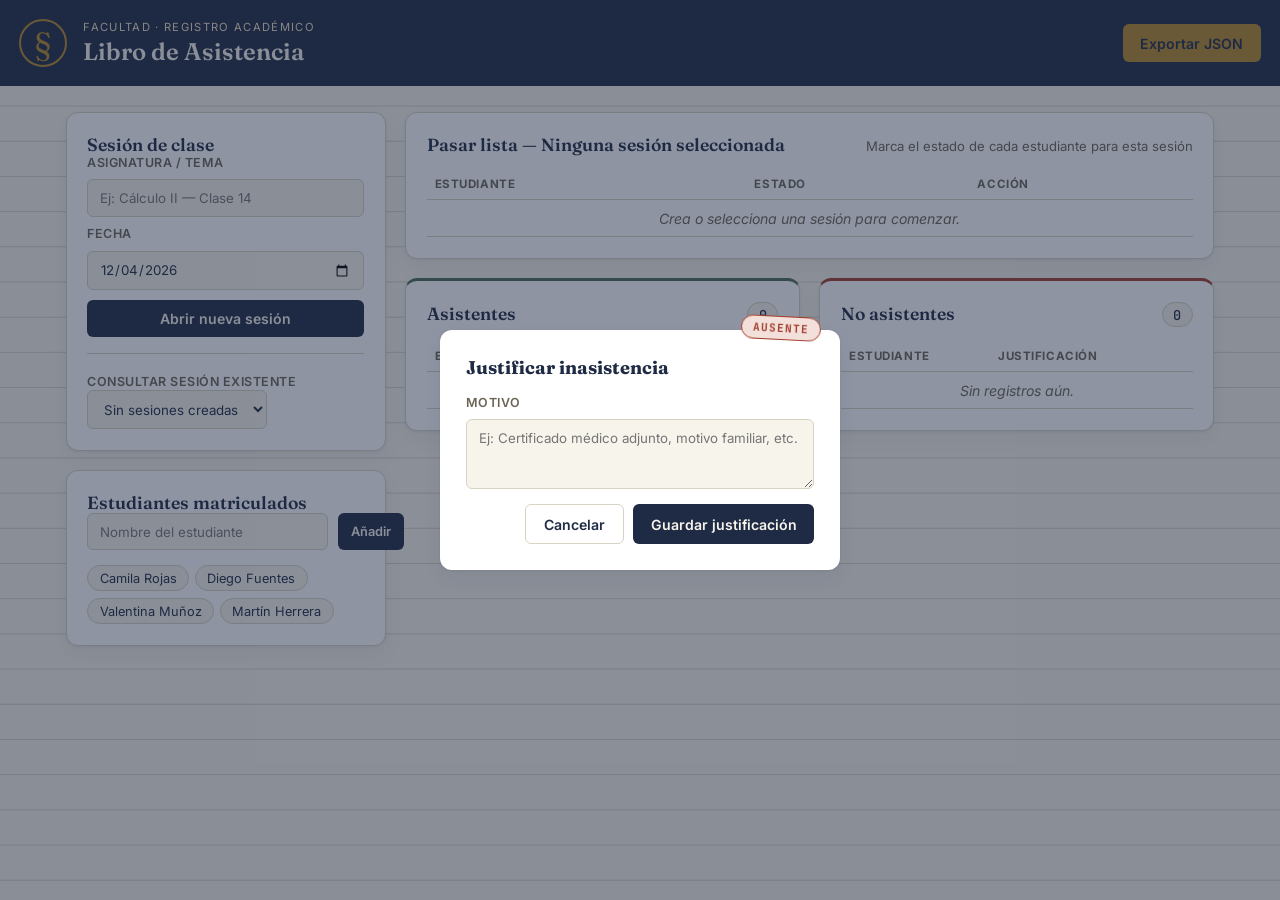
<file: fullstack II/app de asistencia cloude/index.html>
<!DOCTYPE html>
<html lang="es">
<head>
  <meta charset="UTF-8">
  <meta name="viewport" content="width=device-width, initial-scale=1.0">
  <title>Libro de Asistencia | Universidad</title>
  <link rel="preconnect" href="https://fonts.googleapis.com">
  <link href="https://fonts.googleapis.com/css2?family=Fraunces:opsz,wght@9..144,500;9..144,700&family=Inter:wght@400;500;600;700&family=JetBrains+Mono:wght@500&display=swap" rel="stylesheet">
  <link rel="stylesheet" href="styles.css">
</head>
<body>

  <!-- ===================== MASTHEAD ===================== -->
  <header class="masthead">
    <div class="masthead__mark" aria-hidden="true">§</div>
    <div class="masthead__text">
      <p class="masthead__eyebrow">Facultad · Registro académico</p>
      <h1 class="masthead__title">Libro de Asistencia</h1>
    </div>
    <button id="btn-exportar" class="btn btn--gold">
      <span>Exportar JSON</span>
    </button>
  </header>

  <main class="layout">

    <!-- ===================== PANEL LATERAL: SESIONES Y ROSTER ===================== -->
    <aside class="panel">

      <section class="card">
        <h2 class="card__title">Sesión de clase</h2>

        <form id="form-sesion" class="form">
          <label class="form__label" for="input-sesion-nombre">Asignatura / tema</label>
          <input id="input-sesion-nombre" class="form__input" type="text" placeholder="Ej: Cálculo II — Clase 14" required>

          <label class="form__label" for="input-sesion-fecha">Fecha</label>
          <input id="input-sesion-fecha" class="form__input" type="date" required>

          <button type="submit" class="btn btn--ink btn--block">Abrir nueva sesión</button>
        </form>

        <div class="divider"></div>

        <label class="form__label" for="select-sesion">Consultar sesión existente</label>
        <select id="select-sesion" class="form__input"></select>
      </section>

      <section class="card">
        <h2 class="card__title">Estudiantes matriculados</h2>

        <form id="form-estudiante" class="form form--inline">
          <input id="input-estudiante-nombre" class="form__input" type="text" placeholder="Nombre del estudiante" required>
          <button type="submit" class="btn btn--ink btn--sm">Añadir</button>
        </form>

        <ul id="lista-estudiantes" class="chip-list"></ul>
      </section>

    </aside>

    <!-- ===================== CONTENIDO PRINCIPAL ===================== -->
    <section class="content">

      <section class="card">
        <div class="card__header">
          <h2 class="card__title">Pasar lista — <span id="sesion-actual-label">Ninguna sesión seleccionada</span></h2>
          <p class="card__subtitle">Marca el estado de cada estudiante para esta sesión</p>
        </div>

        <div class="table-wrapper">
          <table class="table" id="tabla-lista">
            <thead>
              <tr>
                <th>Estudiante</th>
                <th>Estado</th>
                <th>Acción</th>
              </tr>
            </thead>
            <tbody id="tabla-lista-body">
              <tr><td colspan="3" class="table__empty">Crea o selecciona una sesión para comenzar.</td></tr>
            </tbody>
          </table>
        </div>
      </section>

      <div class="summary-grid">

        <section class="card card--sage">
          <div class="card__header">
            <h2 class="card__title">Asistentes</h2>
            <span class="count-badge" id="count-asistentes">0</span>
          </div>
          <div class="table-wrapper">
            <table class="table">
              <thead><tr><th>Estudiante</th><th>Hora</th></tr></thead>
              <tbody id="tabla-asistentes-body">
                <tr><td colspan="2" class="table__empty">Sin registros aún.</td></tr>
              </tbody>
            </table>
          </div>
        </section>

        <section class="card card--rust">
          <div class="card__header">
            <h2 class="card__title">No asistentes</h2>
            <span class="count-badge" id="count-ausentes">0</span>
          </div>
          <div class="table-wrapper">
            <table class="table">
              <thead><tr><th>Estudiante</th><th>Justificación</th><th></th></tr></thead>
              <tbody id="tabla-ausentes-body">
                <tr><td colspan="3" class="table__empty">Sin registros aún.</td></tr>
              </tbody>
            </table>
          </div>
        </section>

      </div>

    </section>

  </main>

  <!-- ===================== MODAL: JUSTIFICAR INASISTENCIA ===================== -->
  <div class="modal-overlay" id="modal-overlay" hidden>
    <div class="modal">
      <div class="modal__stamp" aria-hidden="true">AUSENTE</div>
      <h3 class="modal__title">Justificar inasistencia</h3>
      <p class="modal__student" id="modal-student-name"></p>

      <form id="form-justificar" class="form">
        <label class="form__label" for="input-justificacion">Motivo</label>
        <textarea id="input-justificacion" class="form__input form__textarea" rows="3" placeholder="Ej: Certificado médico adjunto, motivo familiar, etc." required></textarea>
        <div class="modal__actions">
          <button type="button" id="btn-cancelar-justificacion" class="btn btn--ghost">Cancelar</button>
          <button type="submit" class="btn btn--ink">Guardar justificación</button>
        </div>
      </form>
    </div>
  </div>

  <script src="app.js"></script>
</body>
</html>
</file>
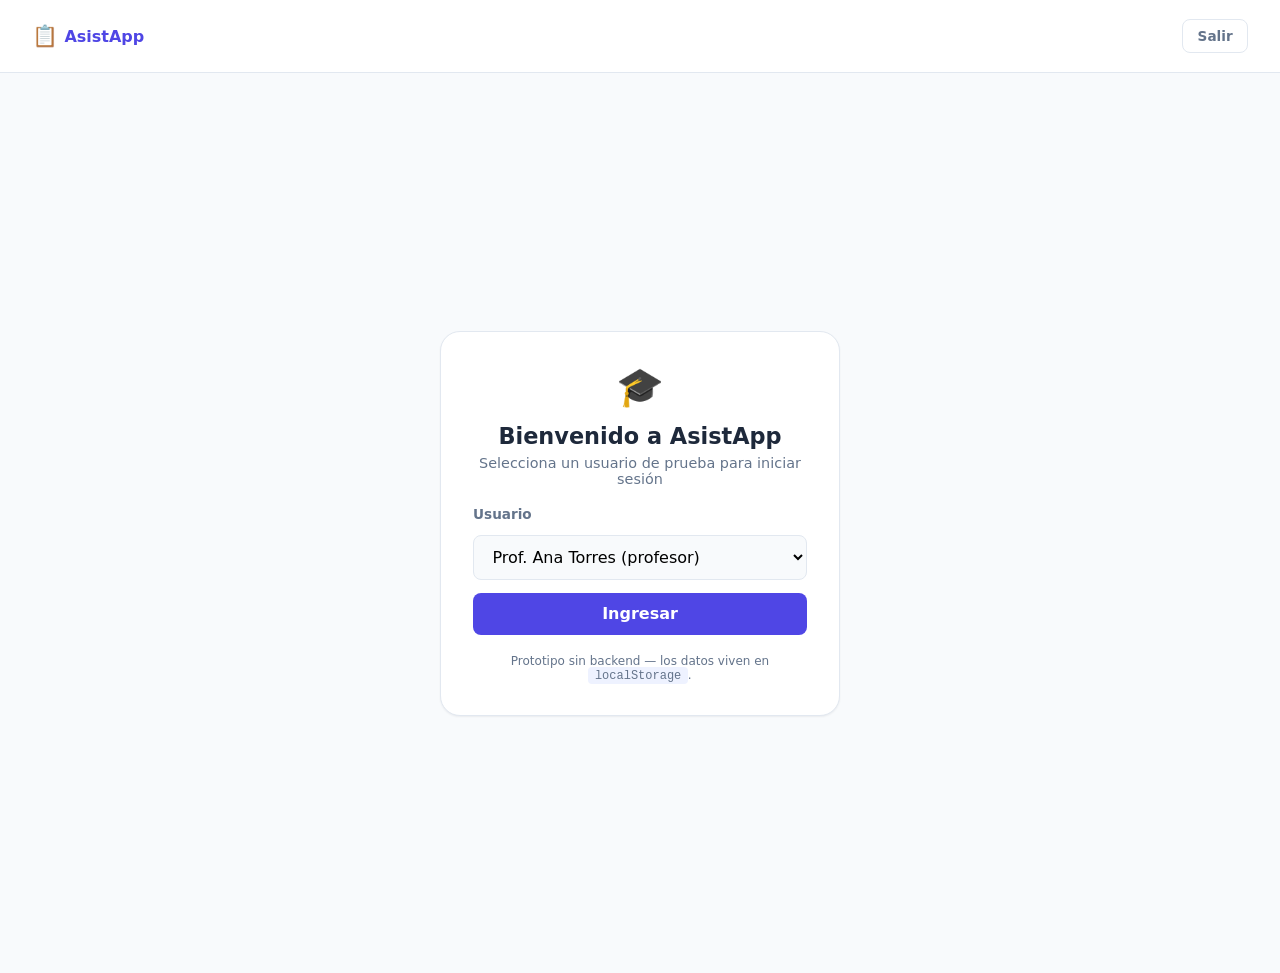
<file: fullstack II/app de asistencia gemini/index.html>
<!DOCTYPE html>
<html lang="es">
<head>
  <meta charset="UTF-8">
  <meta name="viewport" content="width=device-width, initial-scale=1.0">
  <title>AsistApp | Registro de Asistencia</title>
  <link rel="stylesheet" href="styles.css">
</head>
<body>

  <header class="app-header" id="app-header" hidden>
    <div class="app-header__brand">
      <span class="app-header__logo">📋</span>
      <span class="app-header__title">AsistApp</span>
    </div>
    <div class="app-header__user">
      <span id="user-name-label"></span>
      <button id="btn-logout" class="btn btn--ghost btn--sm">Salir</button>
    </div>
  </header>

  <main id="app-main">

    <!-- ================= VISTA: LOGIN ================= -->
    <section id="view-login" class="view view--centered">
      <div class="card card--auth">
        <div class="card__icon">🎓</div>
        <h1 class="card__title">Bienvenido a AsistApp</h1>
        <p class="card__subtitle">Selecciona un usuario de prueba para iniciar sesión</p>

        <form id="form-login" class="form">
          <label class="form__label" for="select-usuario">Usuario</label>
          <select id="select-usuario" class="form__input" required></select>

          <button type="submit" class="btn btn--primary btn--block">Ingresar</button>
        </form>

        <p class="card__hint">Prototipo sin backend — los datos viven en <code>localStorage</code>.</p>
      </div>
    </section>

    <!-- ================= VISTA: PROFESOR ================= -->
    <section id="view-profesor" class="view" hidden>
      <div class="view__inner">

        <div class="grid-panel">

          <!-- Crear sesión -->
          <div class="card">
            <h2 class="card__heading">Nueva sesión de clase</h2>
            <form id="form-nueva-clase" class="form">
              <label class="form__label" for="input-nombre-clase">Nombre de la clase</label>
              <input id="input-nombre-clase" class="form__input" type="text" placeholder="Ej: Matemática III" required>
              <button type="submit" class="btn btn--primary btn--block">Generar sesión y PIN</button>
            </form>
          </div>

          <!-- Sesión activa -->
          <div class="card card--pin" id="card-sesion-activa" hidden>
            <h2 class="card__heading">Sesión activa</h2>
            <p class="sesion-nombre" id="sesion-activa-nombre"></p>
            <div class="pin-display" id="pin-display">------</div>
            <p class="pin-hint">Comparte este PIN con tus alumnos</p>
            <button id="btn-cerrar-sesion-clase" class="btn btn--danger btn--block btn--sm">Cerrar sesión de clase</button>
          </div>

        </div>

        <div class="card">
          <h2 class="card__heading">Alumnos y asistencia</h2>
          <div class="table-wrapper">
            <table class="table" id="tabla-alumnos">
              <thead>
                <tr>
                  <th>Alumno</th>
                  <th>Estado en sesión activa</th>
                  <th>Hora de registro</th>
                </tr>
              </thead>
              <tbody id="tabla-alumnos-body"></tbody>
            </table>
          </div>
        </div>

      </div>
    </section>

    <!-- ================= VISTA: ALUMNO ================= -->
    <section id="view-alumno" class="view" hidden>
      <div class="view__inner">

        <div class="card card--auth">
          <h2 class="card__heading">Registrar asistencia</h2>
          <p class="card__subtitle">Ingresa el PIN que te compartió tu profesor</p>
          <form id="form-registrar-pin" class="form form--pin">
            <input id="input-pin" class="form__input form__input--pin" type="text" inputmode="numeric" maxlength="6" placeholder="000000" required>
            <button type="submit" class="btn btn--primary btn--block">Marcar asistencia</button>
          </form>
          <p id="mensaje-registro" class="mensaje" hidden></p>
        </div>

        <div class="card">
          <h2 class="card__heading">Mi historial de asistencia</h2>
          <div class="table-wrapper">
            <table class="table" id="tabla-historial">
              <thead>
                <tr>
                  <th>Clase</th>
                  <th>Fecha</th>
                  <th>Hora</th>
                </tr>
              </thead>
              <tbody id="tabla-historial-body"></tbody>
            </table>
          </div>
        </div>

      </div>
    </section>

  </main>

  <script src="app.js"></script>
</body>
</html>
</file>
<file: fullstack II/app de asistencia cloude/styles.css>
/* =====================================================================
   VARIABLES — Paleta "Libro de Asistencia"
===================================================================== */
:root {
  --ink: #1f2a44;
  --ink-soft: #3a4666;
  --paper: #f7f4ec;
  --paper-raised: #ffffff;
  --line: #d8d2c2;

  --gold: #b8892b;
  --gold-soft: #f1e3c6;

  --sage: #4c6b53;
  --sage-soft: #e3ecdf;

  --rust: #a13d2c;
  --rust-soft: #f3e0da;

  --text-muted: #6b6455;

  --font-display: 'Fraunces', Georgia, serif;
  --font-body: 'Inter', system-ui, sans-serif;
  --font-mono: 'JetBrains Mono', 'Courier New', monospace;

  --radius-sm: 6px;
  --radius-md: 12px;

  --shadow-card: 0 1px 3px rgba(31, 42, 68, 0.08), 0 8px 20px rgba(31, 42, 68, 0.05);
}

* { box-sizing: border-box; margin: 0; padding: 0; }

body {
  font-family: var(--font-body);
  background: var(--paper);
  color: var(--ink);
  min-height: 100vh;
  background-image:
    linear-gradient(var(--line) 1px, transparent 1px);
  background-size: 100% 2.2rem;
  background-attachment: local;
}

/* =====================================================================
   MASTHEAD
===================================================================== */
.masthead {
  display: flex;
  align-items: center;
  gap: 1rem;
  padding: 1.2rem 1.2rem;
  background: var(--ink);
  color: var(--paper);
  flex-wrap: wrap;
}

.masthead__mark {
  font-family: var(--font-display);
  font-size: 2rem;
  color: var(--gold);
  border: 2px solid var(--gold);
  border-radius: 50%;
  width: 3rem;
  height: 3rem;
  display: flex;
  align-items: center;
  justify-content: center;
  flex-shrink: 0;
}

.masthead__text { flex: 1; min-width: 200px; }

.masthead__eyebrow {
  font-size: 0.7rem;
  text-transform: uppercase;
  letter-spacing: 0.12em;
  color: var(--gold-soft);
  margin-bottom: 0.15rem;
}

.masthead__title {
  font-family: var(--font-display);
  font-weight: 600;
  font-size: 1.5rem;
}

/* =====================================================================
   LAYOUT
===================================================================== */
.layout {
  display: flex;
  flex-direction: column;
  gap: 1.2rem;
  padding: 1.2rem;
  max-width: 1200px;
  margin: 0 auto;
}

@media (min-width: 960px) {
  .layout {
    flex-direction: row;
    align-items: flex-start;
    padding: 1.6rem;
  }
  .panel { width: 320px; flex-shrink: 0; }
  .content { flex: 1; min-width: 0; }
}

.panel, .content {
  display: flex;
  flex-direction: column;
  gap: 1.2rem;
}

/* =====================================================================
   CARDS
===================================================================== */
.card {
  background: var(--paper-raised);
  border: 1px solid var(--line);
  border-radius: var(--radius-md);
  padding: 1.3rem;
  box-shadow: var(--shadow-card);
}

.card--sage { border-top: 3px solid var(--sage); }
.card--rust { border-top: 3px solid var(--rust); }

.card__header {
  display: flex;
  align-items: baseline;
  justify-content: space-between;
  gap: 0.6rem;
  margin-bottom: 0.9rem;
  flex-wrap: wrap;
}

.card__title {
  font-family: var(--font-display);
  font-weight: 600;
  font-size: 1.1rem;
}

.card__subtitle {
  font-size: 0.82rem;
  color: var(--text-muted);
  margin-top: 0.2rem;
}

.count-badge {
  font-family: var(--font-mono);
  font-weight: 500;
  font-size: 0.85rem;
  background: var(--paper);
  border: 1px solid var(--line);
  border-radius: 999px;
  padding: 0.15rem 0.65rem;
}

.divider {
  height: 1px;
  background: var(--line);
  margin: 1rem 0;
}

/* =====================================================================
   FORMS
===================================================================== */
.form { display: flex; flex-direction: column; gap: 0.6rem; }

.form--inline { flex-direction: row; align-items: stretch; }
.form--inline .form__input { flex: 1; }

.form__label {
  font-size: 0.78rem;
  font-weight: 600;
  color: var(--text-muted);
  text-transform: uppercase;
  letter-spacing: 0.04em;
}

.form__input,
.form__textarea {
  font-family: var(--font-body);
  padding: 0.6rem 0.75rem;
  border: 1px solid var(--line);
  border-radius: var(--radius-sm);
  background: var(--paper);
  color: var(--ink);
}

.form__input:focus,
.form__textarea:focus {
  outline: 2px solid var(--gold);
  outline-offset: 1px;
  background: var(--paper-raised);
}

.form__textarea { resize: vertical; }

/* =====================================================================
   BUTTONS
===================================================================== */
.btn {
  font-family: var(--font-body);
  font-weight: 600;
  font-size: 0.88rem;
  border: none;
  border-radius: var(--radius-sm);
  padding: 0.65rem 1.1rem;
  cursor: pointer;
  transition: transform 0.05s ease, filter 0.15s ease;
}

.btn:hover { filter: brightness(1.08); }
.btn:active { transform: scale(0.97); }
.btn:focus-visible { outline: 2px solid var(--gold); outline-offset: 2px; }

.btn--ink { background: var(--ink); color: var(--paper); }
.btn--gold { background: var(--gold); color: var(--ink); }
.btn--ghost { background: transparent; color: var(--ink); border: 1px solid var(--line); }

.btn--block { width: 100%; }
.btn--sm { padding: 0.5rem 0.8rem; font-size: 0.8rem; }

/* =====================================================================
   CHIP LIST (estudiantes)
===================================================================== */
.chip-list {
  list-style: none;
  display: flex;
  flex-wrap: wrap;
  gap: 0.4rem;
  margin-top: 0.9rem;
}

.chip {
  font-size: 0.8rem;
  background: var(--paper);
  border: 1px solid var(--line);
  border-radius: 999px;
  padding: 0.3rem 0.7rem;
}

/* =====================================================================
   TABLES
===================================================================== */
.table-wrapper { overflow-x: auto; }

.table {
  width: 100%;
  border-collapse: collapse;
  font-size: 0.88rem;
}

.table th {
  text-align: left;
  font-size: 0.72rem;
  text-transform: uppercase;
  letter-spacing: 0.05em;
  color: var(--text-muted);
  border-bottom: 1px solid var(--line);
  padding: 0.5rem 0.5rem;
  white-space: nowrap;
}

.table td {
  padding: 0.6rem 0.5rem;
  border-bottom: 1px solid var(--line);
  vertical-align: middle;
}

.table__empty {
  text-align: center;
  color: var(--text-muted);
  font-style: italic;
  padding: 1.2rem 0.5rem;
}

/* =====================================================================
   SELLO — estado de asistencia (elemento distintivo)
===================================================================== */
.stamp {
  display: inline-flex;
  align-items: center;
  justify-content: center;
  font-family: var(--font-mono);
  font-size: 0.68rem;
  font-weight: 600;
  letter-spacing: 0.06em;
  text-transform: uppercase;
  padding: 0.3rem 0.7rem;
  border-radius: 999px;
  border: 1.5px solid currentColor;
  transform: rotate(-2deg);
}

.stamp--presente { color: var(--sage); background: var(--sage-soft); }
.stamp--ausente { color: var(--rust); background: var(--rust-soft); }
.stamp--pendiente { color: var(--text-muted); background: var(--paper); border-style: dashed; }

/* =====================================================================
   TOGGLE ASISTENCIA (botones en tabla principal)
===================================================================== */
.attendance-toggle {
  display: inline-flex;
  gap: 0.4rem;
}

.toggle-btn {
  font-family: var(--font-body);
  font-size: 0.78rem;
  font-weight: 600;
  padding: 0.35rem 0.65rem;
  border-radius: var(--radius-sm);
  border: 1.5px solid var(--line);
  background: var(--paper-raised);
  color: var(--text-muted);
  cursor: pointer;
}

.toggle-btn:hover { border-color: var(--ink); color: var(--ink); }

.toggle-btn--active-presente {
  background: var(--sage);
  border-color: var(--sage);
  color: #fff;
}

.toggle-btn--active-ausente {
  background: var(--rust);
  border-color: var(--rust);
  color: #fff;
}

/* =====================================================================
   SUMMARY GRID
===================================================================== */
.summary-grid {
  display: grid;
  grid-template-columns: 1fr;
  gap: 1.2rem;
}

@media (min-width: 720px) {
  .summary-grid { grid-template-columns: 1fr 1fr; }
}

.link-btn {
  background: none;
  border: none;
  color: var(--ink-soft);
  font-size: 0.78rem;
  font-weight: 600;
  text-decoration: underline;
  cursor: pointer;
}

.justificacion-text {
  font-size: 0.82rem;
  color: var(--text-muted);
  font-style: italic;
}

/* =====================================================================
   MODAL
===================================================================== */
.modal-overlay {
  position: fixed;
  inset: 0;
  background: rgba(31, 42, 68, 0.5);
  display: flex;
  align-items: center;
  justify-content: center;
  padding: 1.2rem;
  z-index: 50;
}

.modal {
  background: var(--paper-raised);
  border-radius: var(--radius-md);
  padding: 1.6rem;
  max-width: 400px;
  width: 100%;
  position: relative;
  box-shadow: var(--shadow-card);
}

.modal__stamp {
  position: absolute;
  top: -14px;
  right: 1.2rem;
  font-family: var(--font-mono);
  font-size: 0.7rem;
  font-weight: 700;
  letter-spacing: 0.08em;
  color: var(--rust);
  background: var(--rust-soft);
  border: 1.5px solid var(--rust);
  border-radius: 999px;
  padding: 0.25rem 0.7rem;
  transform: rotate(3deg);
}

.modal__title {
  font-family: var(--font-display);
  font-size: 1.15rem;
  margin-bottom: 0.3rem;
}

.modal__student {
  color: var(--text-muted);
  font-size: 0.85rem;
  margin-bottom: 1rem;
}

.modal__actions {
  display: flex;
  justify-content: flex-end;
  gap: 0.6rem;
  margin-top: 0.4rem;
}

/* =====================================================================
   ACCESIBILIDAD
===================================================================== */
@media (prefers-reduced-motion: reduce) {
  * { transition: none !important; }
}
</file>
<file: fullstack II/app de asistencia gemini/styles.css>
/* ===================================================
   VARIABLES GLOBALES
=================================================== */
:root {
  --color-primary: #4f46e5;
  --color-primary-dark: #4338ca;
  --color-primary-light: #eef2ff;
  --color-success: #16a34a;
  --color-success-light: #dcfce7;
  --color-danger: #dc2626;
  --color-danger-light: #fee2e2;
  --color-bg: #f8fafc;
  --color-surface: #ffffff;
  --color-text: #1e293b;
  --color-text-muted: #64748b;
  --color-border: #e2e8f0;

  --font-base: 'Segoe UI', system-ui, -apple-system, Roboto, sans-serif;

  --radius-sm: 8px;
  --radius-md: 14px;
  --radius-lg: 20px;

  --shadow-sm: 0 1px 2px rgba(15, 23, 42, 0.06);
  --shadow-md: 0 8px 24px rgba(15, 23, 42, 0.08);

  --spacing-xs: 0.4rem;
  --spacing-sm: 0.8rem;
  --spacing-md: 1.2rem;
  --spacing-lg: 2rem;
}

/* ===================================================
   RESET BÁSICO
=================================================== */
* { box-sizing: border-box; margin: 0; padding: 0; }

body {
  font-family: var(--font-base);
  background: var(--color-bg);
  color: var(--color-text);
  min-height: 100vh;
  -webkit-font-smoothing: antialiased;
}

button, input, select { font-family: inherit; font-size: 1rem; }

/* ===================================================
   HEADER
=================================================== */
.app-header {
  display: flex;
  align-items: center;
  justify-content: space-between;
  padding: var(--spacing-sm) var(--spacing-md);
  background: var(--color-surface);
  border-bottom: 1px solid var(--color-border);
  position: sticky;
  top: 0;
  z-index: 10;
}

.app-header__brand {
  display: flex;
  align-items: center;
  gap: var(--spacing-xs);
  font-weight: 700;
  color: var(--color-primary);
}

.app-header__logo { font-size: 1.3rem; }

.app-header__user {
  display: flex;
  align-items: center;
  gap: var(--spacing-sm);
  font-size: 0.9rem;
  color: var(--color-text-muted);
}

/* ===================================================
   LAYOUT DE VISTAS
=================================================== */
.view {
  min-height: calc(100vh - 60px);
  padding: var(--spacing-md);
}

.view--centered {
  display: flex;
  align-items: center;
  justify-content: center;
  min-height: 100vh;
}

.view__inner {
  display: flex;
  flex-direction: column;
  gap: var(--spacing-md);
  max-width: 900px;
  margin: 0 auto;
}

.grid-panel {
  display: grid;
  grid-template-columns: 1fr;
  gap: var(--spacing-md);
}

@media (min-width: 700px) {
  .grid-panel { grid-template-columns: 1fr 1fr; }
}

/* ===================================================
   TARJETAS (CARDS)
=================================================== */
.card {
  background: var(--color-surface);
  border-radius: var(--radius-lg);
  box-shadow: var(--shadow-sm);
  padding: var(--spacing-lg);
  border: 1px solid var(--color-border);
}

.card--auth {
  max-width: 400px;
  width: 100%;
  text-align: center;
}

.card__icon { font-size: 2.4rem; margin-bottom: var(--spacing-sm); }

.card__title { font-size: 1.4rem; margin-bottom: var(--spacing-xs); }

.card__subtitle {
  color: var(--color-text-muted);
  font-size: 0.9rem;
  margin-bottom: var(--spacing-md);
}

.card__heading {
  font-size: 1.1rem;
  margin-bottom: var(--spacing-md);
}

.card__hint {
  margin-top: var(--spacing-md);
  font-size: 0.75rem;
  color: var(--color-text-muted);
}

.card__hint code {
  background: var(--color-primary-light);
  padding: 0.1rem 0.4rem;
  border-radius: 4px;
}

/* ===================================================
   TARJETA PIN (Profesor)
=================================================== */
.card--pin { text-align: center; }

.sesion-nombre {
  color: var(--color-text-muted);
  margin-bottom: var(--spacing-sm);
}

.pin-display {
  font-size: 2.6rem;
  font-weight: 800;
  letter-spacing: 0.4rem;
  color: var(--color-primary);
  background: var(--color-primary-light);
  border-radius: var(--radius-md);
  padding: var(--spacing-md);
  margin-bottom: var(--spacing-xs);
}

.pin-hint {
  font-size: 0.8rem;
  color: var(--color-text-muted);
  margin-bottom: var(--spacing-md);
}

/* ===================================================
   FORMULARIOS
=================================================== */
.form {
  display: flex;
  flex-direction: column;
  gap: var(--spacing-sm);
  text-align: left;
}

.form__label {
  font-size: 0.85rem;
  font-weight: 600;
  color: var(--color-text-muted);
}

.form__input {
  padding: 0.7rem 0.9rem;
  border: 1px solid var(--color-border);
  border-radius: var(--radius-sm);
  background: var(--color-bg);
  transition: border-color 0.15s ease;
}

.form__input:focus {
  outline: none;
  border-color: var(--color-primary);
  background: var(--color-surface);
}

.form--pin { align-items: center; }

.form__input--pin {
  text-align: center;
  font-size: 1.6rem;
  letter-spacing: 0.5rem;
  font-weight: 700;
  max-width: 220px;
}

/* ===================================================
   BOTONES
=================================================== */
.btn {
  border: none;
  border-radius: var(--radius-sm);
  padding: 0.7rem 1.2rem;
  font-weight: 600;
  cursor: pointer;
  transition: transform 0.05s ease, background 0.15s ease;
}

.btn:active { transform: scale(0.98); }

.btn--primary {
  background: var(--color-primary);
  color: #fff;
}
.btn--primary:hover { background: var(--color-primary-dark); }

.btn--danger {
  background: var(--color-danger-light);
  color: var(--color-danger);
}
.btn--danger:hover { background: #fecaca; }

.btn--ghost {
  background: transparent;
  color: var(--color-text-muted);
  border: 1px solid var(--color-border);
}
.btn--ghost:hover { background: var(--color-bg); }

.btn--block { width: 100%; }
.btn--sm { padding: 0.5rem 0.9rem; font-size: 0.85rem; }

/* ===================================================
   TABLAS
=================================================== */
.table-wrapper { overflow-x: auto; }

.table {
  width: 100%;
  border-collapse: collapse;
  font-size: 0.9rem;
}

.table th, .table td {
  text-align: left;
  padding: 0.7rem 0.6rem;
  border-bottom: 1px solid var(--color-border);
  white-space: nowrap;
}

.table th {
  color: var(--color-text-muted);
  font-size: 0.75rem;
  text-transform: uppercase;
  letter-spacing: 0.03em;
}

.badge {
  display: inline-block;
  padding: 0.2rem 0.6rem;
  border-radius: 999px;
  font-size: 0.75rem;
  font-weight: 600;
}

.badge--presente { background: var(--color-success-light); color: var(--color-success); }
.badge--ausente { background: var(--color-danger-light); color: var(--color-danger); }

/* ===================================================
   MENSAJES DE ESTADO
=================================================== */
.mensaje {
  margin-top: var(--spacing-sm);
  padding: 0.6rem;
  border-radius: var(--radius-sm);
  font-size: 0.85rem;
  font-weight: 600;
}

.mensaje--ok { background: var(--color-success-light); color: var(--color-success); }
.mensaje--error { background: var(--color-danger-light); color: var(--color-danger); }

/* ===================================================
   RESPONSIVE: MOBILE FIRST YA APLICADO ARRIBA
=================================================== */
@media (min-width: 640px) {
  .app-header { padding: var(--spacing-md) var(--spacing-lg); }
  .view { padding: var(--spacing-lg); }
}
</file>
